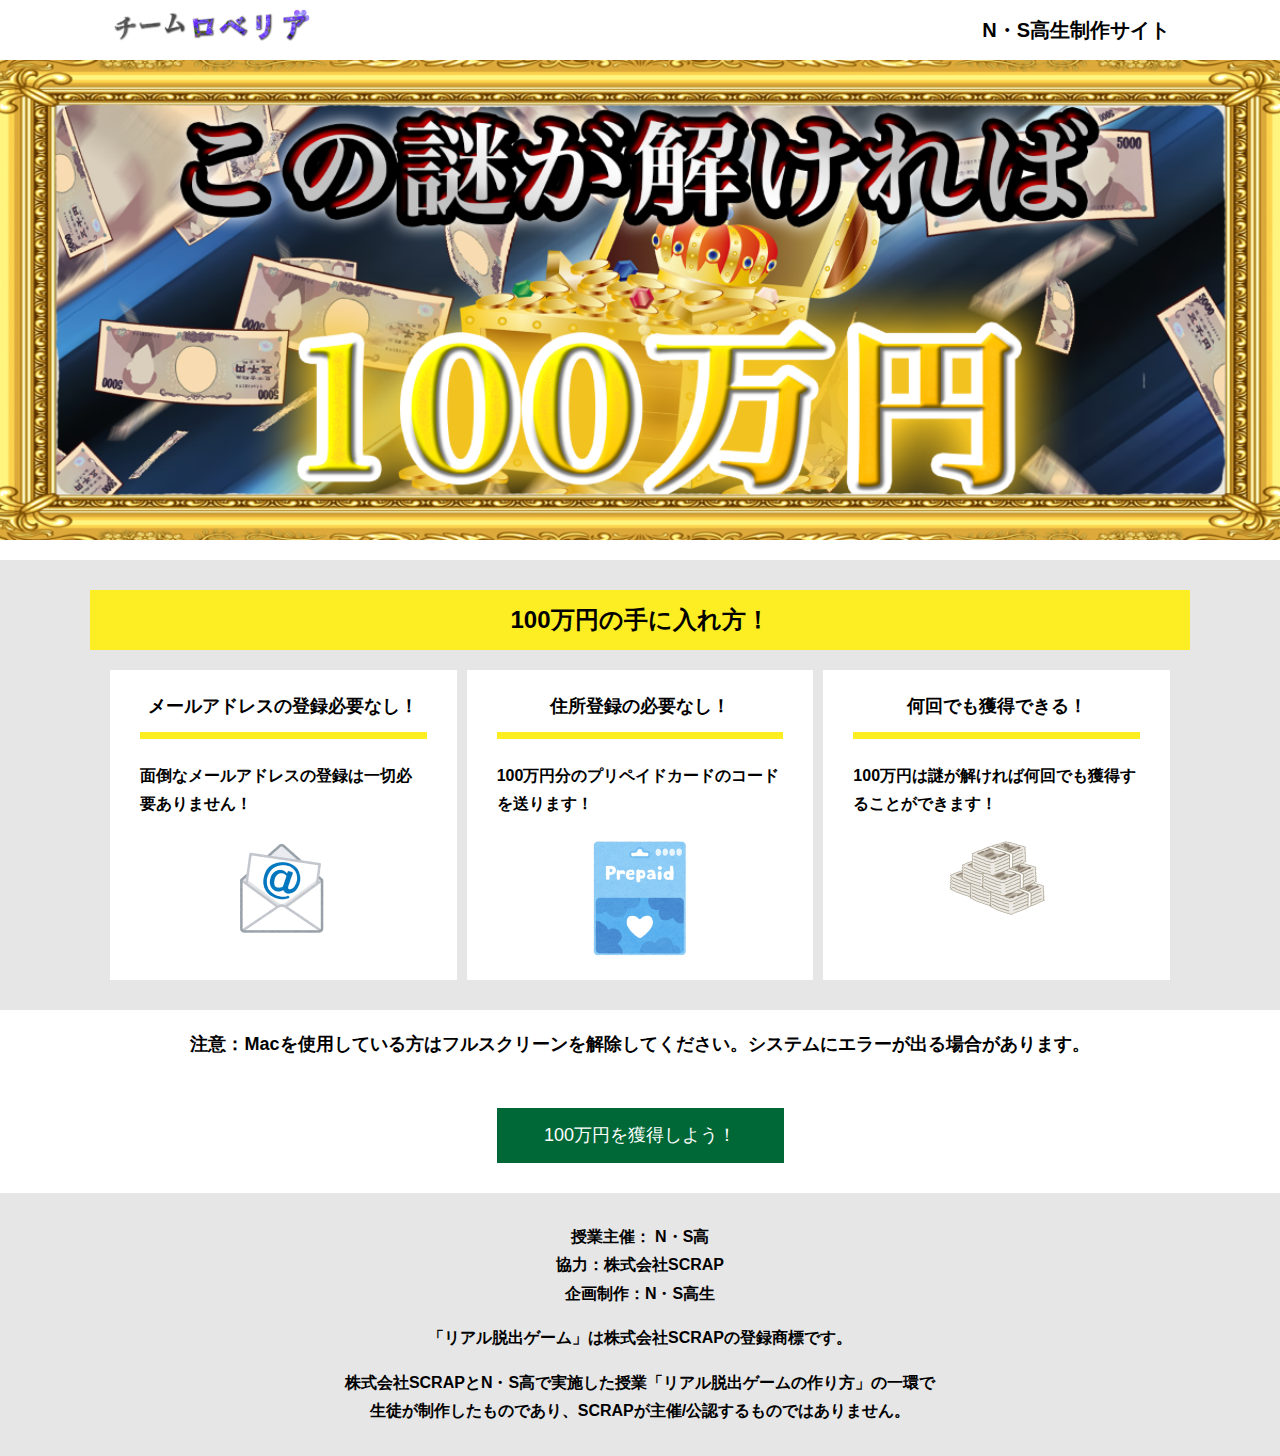
<file: index.html>
<!DOCTYPE html>
<html lang="ja">
<head>
  <meta charset="UTF-8">
  <meta http-equiv="X-UA-Compatible" content="IE=edge">
  <meta name="viewport" content="width=device-width, initial-scale=1.0">
  <title>謎が解けたら100万円！！ │ Project N</title>
  <link rel="stylesheet" href="assets/css/normalize.css">
  <link rel="stylesheet" href="assets/css/style.css">
</head>
<body>
  <svg width="0" height="0" class="hidden">
    <symbol xmlns="http://www.w3.org/2000/svg" viewBox="0 0 12.47 24.94" id="arrow" class="arrow_svg">
      <title>arrow</title>
      <polygon points="0 24.94 0 19.66 7.35 12.47 0 5.92 0 0 12.47 12.47 0 24.94"/>
    </symbol>
  </svg>
  <header class="header">
    <div class="container">
      <div class="header__logo"><img src="assets/images/プロNβ_チームロゴ修正後2.png" alt="チームロゴ" class="logo"></div>
      <div class="header__name">N・S高生制作サイト</div>
    </div>
  </header>
  <main class="main index-page">
    <!-- タイトルエリア　ここから -->
    <h1 class="main-title"><img src="assets/images/プロNβ_タイトルビジュアル.png" alt="Presented by SCRAP×N・S高リアル脱出ゲーム制作PJ 封鎖された家庭科室からの脱出"></h1>
    <!-- タイトルエリア　ここまで -->
    <section class="section bg-color--gray">
      <div class="container">
        <h2 class="section-title">100万円の手に入れ方！</h2>
      <!--  <p class="font-eng text-center">Are you ready for game?</p> -->
        <!--
          class名"row"内のclass名"column"が横並びになります。
          改行する場合は以下のように追加してください。
          <div class="row">
            <div class="column">
              ～ 内容 ～
            </div>
          </div>
        -->
        <div class="row">
          <div class="column">
            <div class="card">
              <h1 class="card__title">メールアドレスの登録必要なし！</h1>
              <p class="card__content">面倒なメールアドレスの登録は一切必要ありません！</p>
              <img src="assets/images/computer_email.png" alt="EmailImage" class="e-image" style="display:block; margin: auto;">
            </div>
          </div>
          <div class="column">
            <div class="card">
              <h1 class="card__title">住所登録の必要なし！</h1>
              <p class="card__content">100万円分のプリペイドカードのコードを送ります！</p>
              <img src="assets/images/smartphone_prepaid_card_blue.png" alt="PrepaidCardImage" class="e-image" style="display:block; margin: auto;">
            </div>
          </div>
          <div class="column">
            <div class="card">
              <h1 class="card__title">何回でも獲得できる！</h1>
              <p class="card__content">100万円は謎が解ければ何回でも獲得することができます！</p>
              <img src="assets/images/money_satsutaba.png" alt="MoneyImage" class="e-image" style="display:block; margin: auto;">
            </div>
          </div>
        </div>
      </div>
    </section>
    <div style="text-align:center"><p>注意：Macを使用している方はフルスクリーンを解除してください。システムにエラーが出る場合があります。</p></div>
    <section class="section">
      <div class="container">
        <body> <button type="button" onclick="OpenTab()">100万円を獲得しよう！ </button> </body>
        <script>
          function OpenTab(){
            window.open("https://monyosuke.github.io/beta-tatikawa-A/Mystery.html", "Stage1");
            window.open('about:blank', '_self').close();
          }
        </script>
      <!-- <a class="btn" href="Stage1.html">さっそく100万円を手に入れよう！<svg class="btn__arrow"><use xlink:href="#arrow"></use></svg></a> -->
      </div>
    </section>
  </main>
  <footer class="footer section bg-color--gray">
    <div class="container">
      <p class="text-center">授業主催： N・S高<br>協力：株式会社SCRAP<br>企画制作：N・S高生</p>
      <p class="text-center">「リアル脱出ゲーム」は株式会社SCRAPの登録商標です。</p>
      <p class="text-center">株式会社SCRAPとN・S高で実施した授業「リアル脱出ゲームの作り方」の一環で<br>生徒が制作したものであり、SCRAPが主催/公認するものではありません。</p>
    </div>
  </footer>
</body>
</html>
</file>
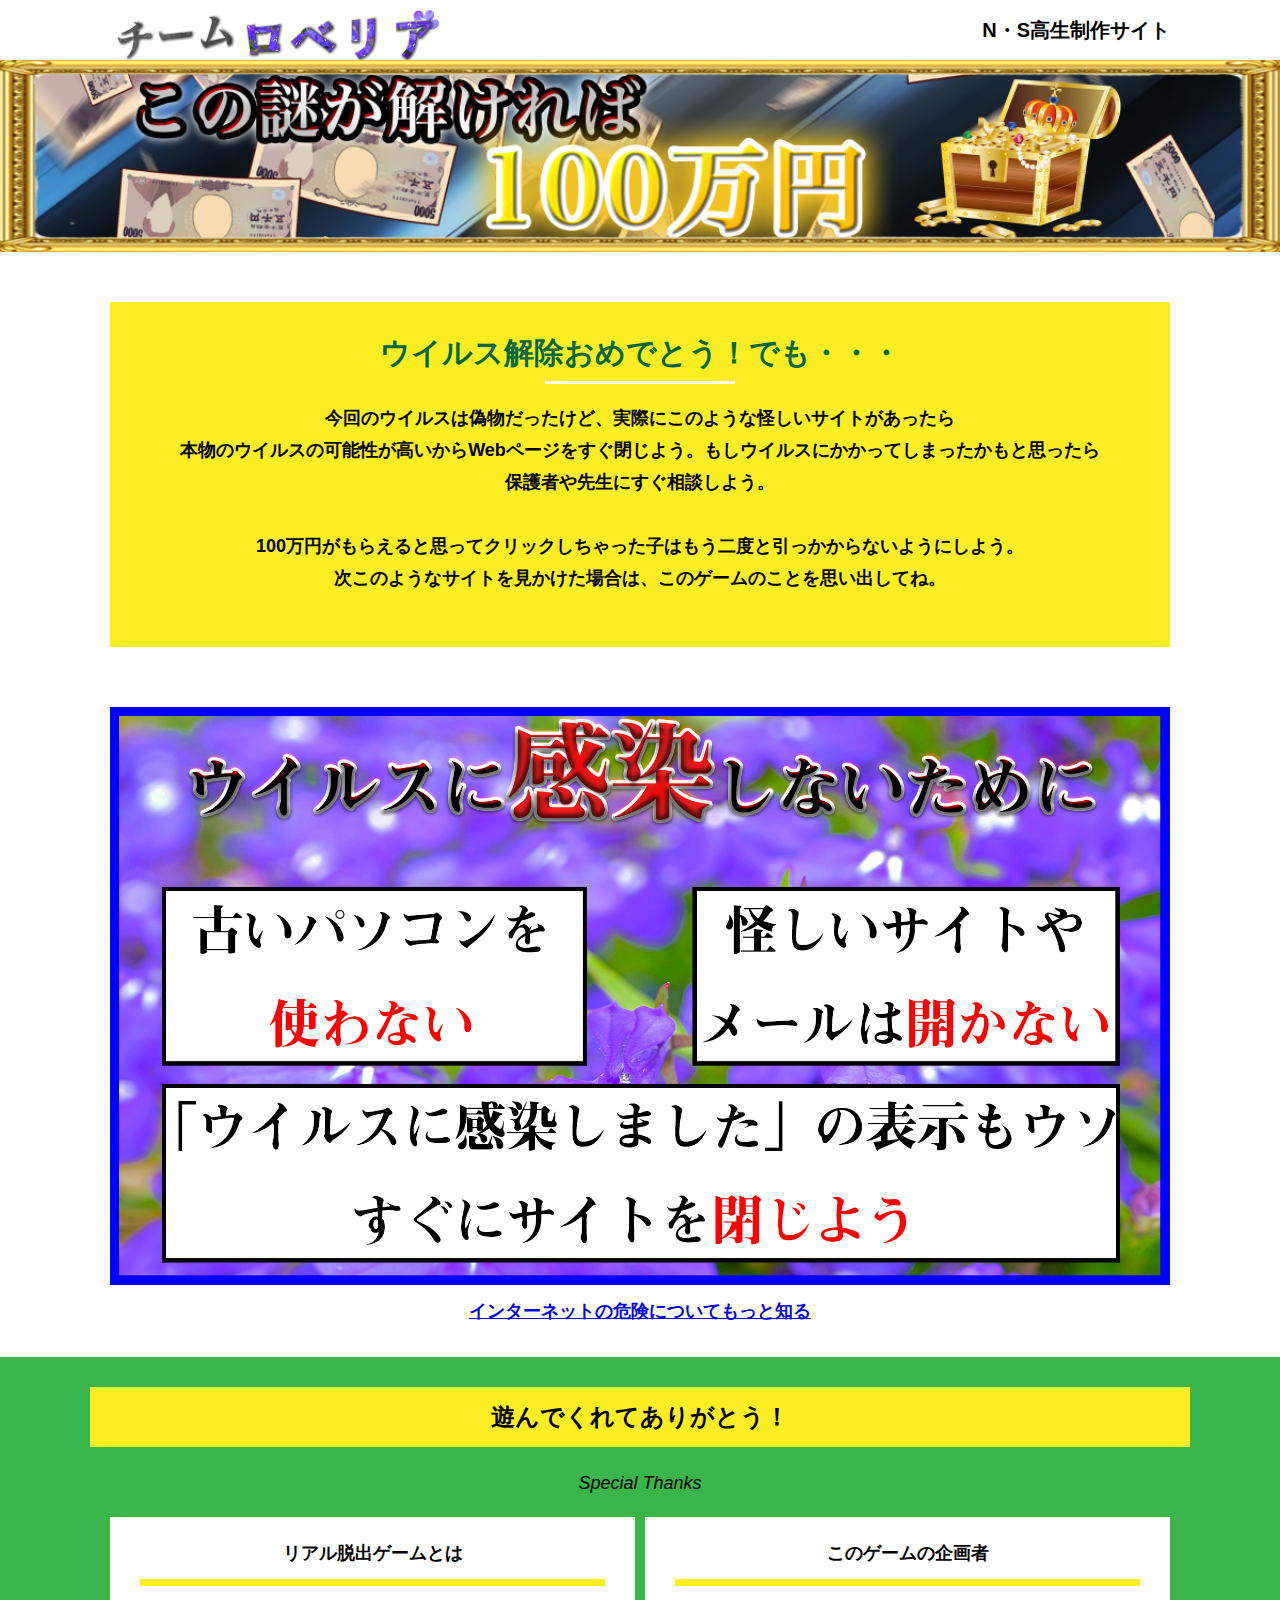
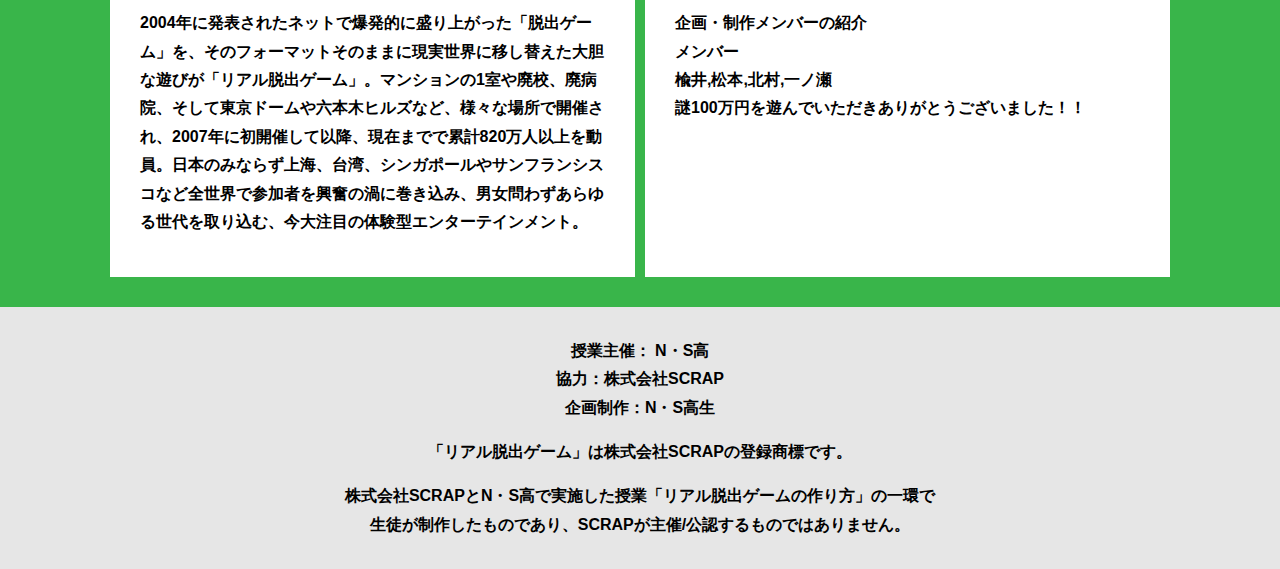
<file: final.html>
<!DOCTYPE html>
<html lang="ja">
<head>
  <meta charset="UTF-8">
  <meta http-equiv="X-UA-Compatible" content="IE=edge">
  <meta name="viewport" content="width=device-width, initial-scale=1.0">
  <title>謎が解けたら100万円！！ │ Project N</title>
  <link rel="stylesheet" href="assets/css/normalize.css">
  <link rel="stylesheet" href="assets/css/style.css">
</head>
<body>
  <header class="header">
    <div class="container">
      <div class="header__logo"><img src="assets/images/プロNβ_チームロゴ修正後2.png" alt="チームロゴ"></div>
      <div class="header__name">N・S高生制作サイト</div>
    </div>
  </header>
  <main class="main final-page">
    <!-- タイトルエリア　ここから -->
    <h1 class="main-title"><img src="assets/images/プロNβ_ヘッダー.png" alt="封鎖された家庭科室からの脱出"></h1>
    <section class="section">
      <div class="container">
        <div class="box bg-color--subcolor">
          <h2 class="section-title--border">ウイルス解除おめでとう！でも・・・</h2>
          <p class="text-center">今回のウイルスは偽物だったけど、実際にこのような怪しいサイトがあったら<br>
            本物のウイルスの可能性が高いからWebページをすぐ閉じよう。もしウイルスにかかってしまったかもと思ったら<br>
            保護者や先生にすぐ相談しよう。
            <br>
            <br>
            100万円がもらえると思ってクリックしちゃった子はもう二度と引っかからないようにしよう。<br>
          次このようなサイトを見かけた場合は、このゲームのことを思い出してね。</p>

        </div>
      </div>
    </section>
    <section class="section">
      <div class="container">
          <figure class="image__container">
             <img src="assets/images/注意喚起.png" alt="">
          </figure>
        
      </div>
      
      <div style="text-align:center">
        <a class="text-center" href="https://www.soumu.go.jp/main_sosiki/joho_tsusin/security/">インターネットの危険についてもっと知る</a>
      </div>
      
      </div>
    </section>
    <section class="section bg-color--keycolor">
      <div class="container">
        <h2 class="section-title">遊んでくれてありがとう！</h2>
        <p class="font-eng text-center">Special Thanks</p>
        <div class="row">
          <div class="column">
            <div class="card">
              <h3 class="card__title">リアル脱出ゲームとは</h3>
              <p class="card__content">2004年に発表されたネットで爆発的に盛り上がった「脱出ゲーム」を、そのフォーマットそのままに現実世界に移し替えた大胆な遊びが「リアル脱出ゲーム」。マンションの1室や廃校、廃病院、そして東京ドームや六本木ヒルズなど、様々な場所で開催され、2007年に初開催して以降、現在までで累計820万人以上を動員。日本のみならず上海、台湾、シンガポールやサンフランシスコなど全世界で参加者を興奮の渦に巻き込み、男女問わずあらゆる世代を取り込む、今大注目の体験型エンターテインメント。</p>
            </div>
          </div>
          <div class="column">
            <div class="card">
              <h3 class="card__title">このゲームの企画者</h3>
              <p class="card__content">企画・制作メンバーの紹介<br>
                メンバー<br>
                楡井,松本,北村,一ノ瀬<br>
                謎100万円を遊んでいただきありがとうございました！！</p>
            </div>
          </div>
        </div>
      </div>
    </section>
  </main>
  <footer class="footer section bg-color--gray">
    <div class="container">
        <p class="text-center">授業主催： N・S高<br>協力：株式会社SCRAP<br>企画制作：N・S高生</p>
        <p class="text-center">「リアル脱出ゲーム」は株式会社SCRAPの登録商標です。</p>
        <p class="text-center">株式会社SCRAPとN・S高で実施した授業「リアル脱出ゲームの作り方」の一環で<br>生徒が制作したものであり、SCRAPが主催/公認するものではありません。</p>
    </div>
  </footer>
</body>
</html>
</file>
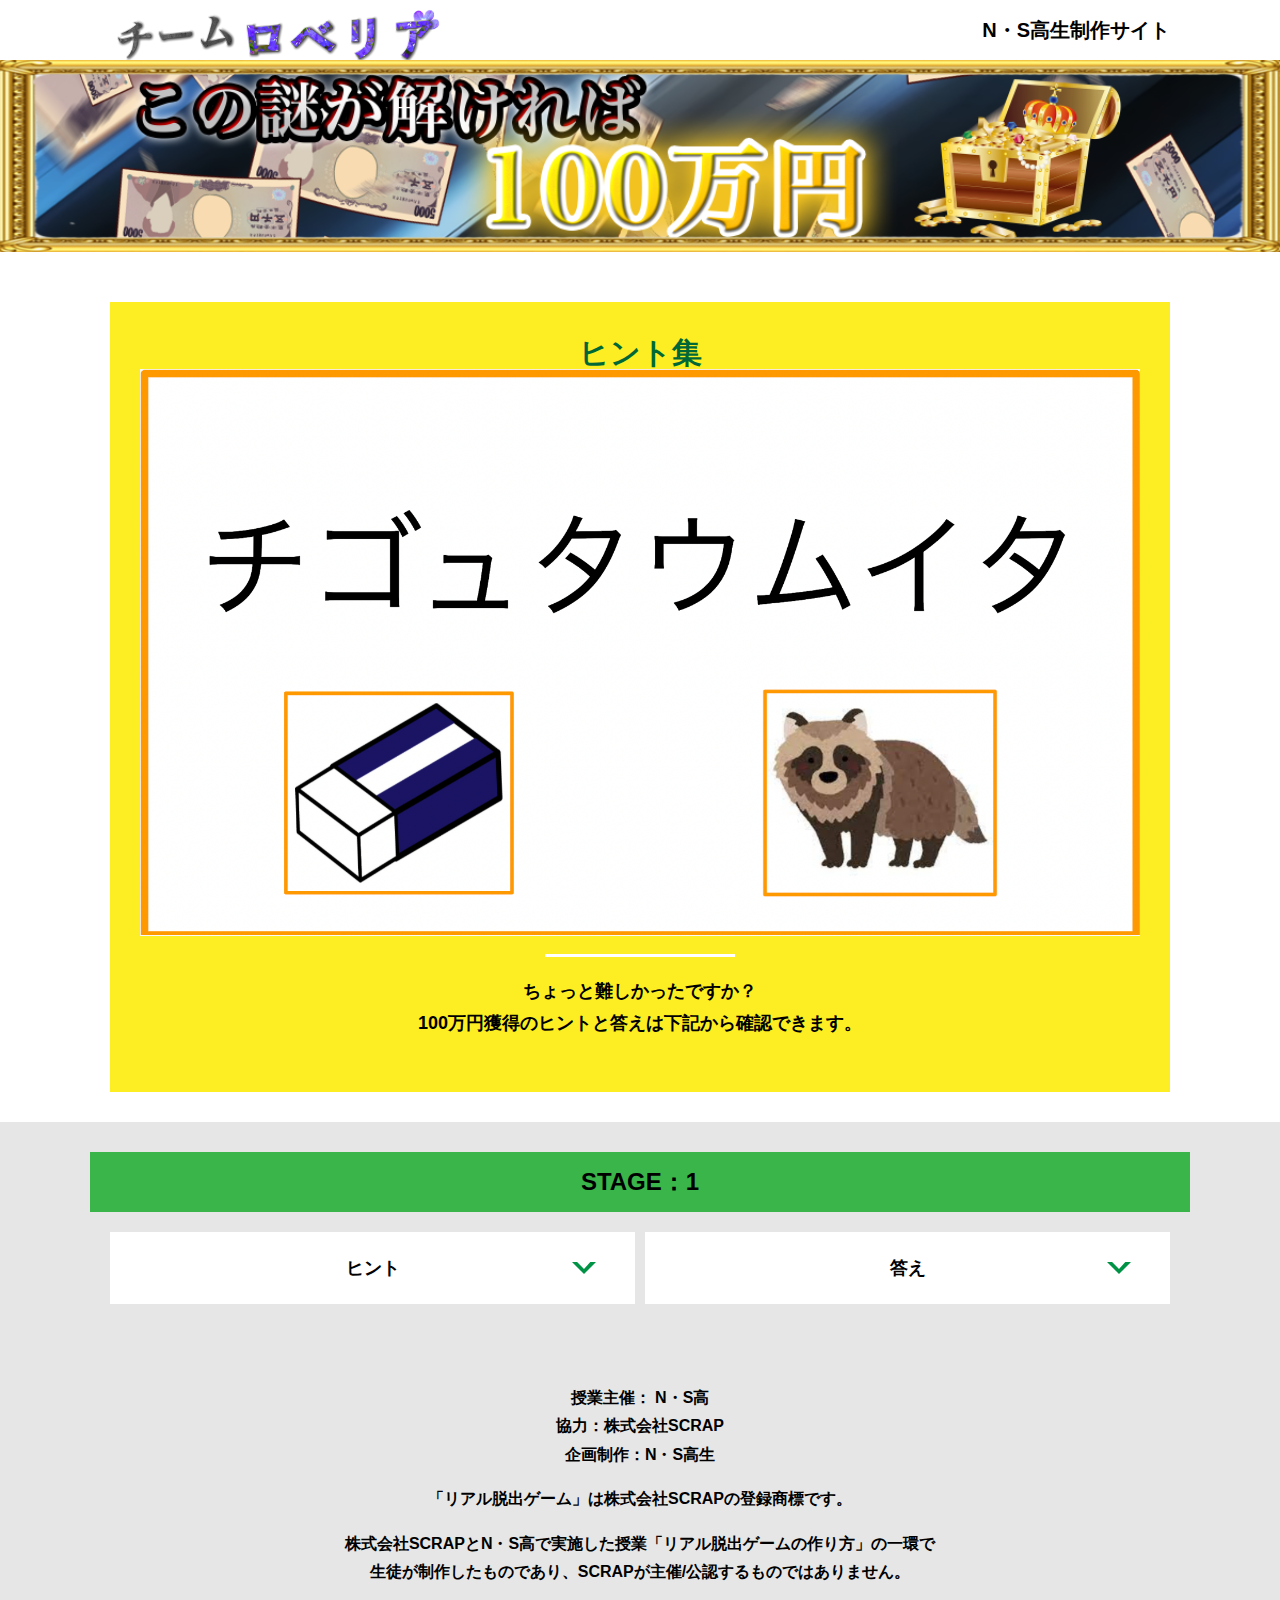
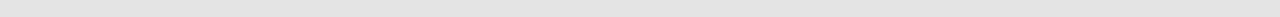
<file: hint1.html>
<!DOCTYPE html>
<html lang="ja">
<head>
  <meta charset="UTF-8">
  <meta http-equiv="X-UA-Compatible" content="IE=edge">
  <meta name="viewport" content="width=device-width, initial-scale=1.0">
  <title>ヒント │ この謎が解ければ100万円 │ Project N</title>
  <link rel="stylesheet" href="assets/css/normalize.css">
  <link rel="stylesheet" href="assets/css/style.css">
</head>
<body>
  <svg width="0" height="0" class="hidden">
    <symbol xmlns="http://www.w3.org/2000/svg" viewBox="0 0 12.47 24.94" id="arrow" class="arrow_svg">
      <title>arrow</title>
      <polygon points="0 24.94 0 19.66 7.35 12.47 0 5.92 0 0 12.47 12.47 0 24.94"/>
    </symbol>
  </svg>
  <header class="header">
    <div class="container">
      <div class="header__logo"><img src="assets/images/プロNβ_チームロゴ修正後2.png" alt="チームロゴ"></div>
      <div class="header__name">N・S高生制作サイト</div>
    </div>
  </header>
  <main class="main hint-page">
    <!-- タイトルエリア　ここから -->
    <h1 class="main-title"><img src="assets/images/プロNβ_ヘッダー.png" alt="封鎖された家庭科室からの脱出"></h1>
    <!-- タイトルエリア　ここまで -->
    <section class="section">
      <div class="container">
        <div class="box bg-color--subcolor">
          <h2 class="section-title--border">ヒント集<img src="assets/images/謎1修正後.png"></h2>
          <p class="text-center">ちょっと難しかったですか？<br>
            
            100万円獲得のヒントと答えは下記から確認できます。</p>
        </div>
      </div>
    </section>
    <!-- STAGE1ヒント　ここから -->
    <section id="stage1" class="section bg-color--gray">
      <div class="container">
        <h2 class="section-title section-title--keycolor">STAGE：1</h2>
        <div class="row">
          <div class="column">
            <div class="card">
              <h3 class="card__title">ヒント<svg class="card__arrow"><use xlink:href="#arrow"></use></svg></h3>
              <p class="card__content">この場にいるものを良く確認してみよう！</p>
            </div>
          </div>
          <div class="column">
            <div class="card">
              <h3 class="card__title">答え<svg class="card__arrow"><use xlink:href="#arrow"></use></svg></h3>
              <p class="card__content">チュウイ</p>
            </div>
          </div>
        </div>
      </div>
    </section>
    <!-- STAGE1ヒント　ここまで -->
  </main>
  <footer class="footer section bg-color--gray">
    <div class="container">
        <p class="text-center">授業主催： N・S高<br>協力：株式会社SCRAP<br>企画制作：N・S高生</p>
        <p class="text-center">「リアル脱出ゲーム」は株式会社SCRAPの登録商標です。</p>
        <p class="text-center">株式会社SCRAPとN・S高で実施した授業「リアル脱出ゲームの作り方」の一環で<br>生徒が制作したものであり、SCRAPが主催/公認するものではありません。</p>
    </div>
  </footer>
  <script src="assets/js/hint.js"></script>
</body>
</html>
</file>
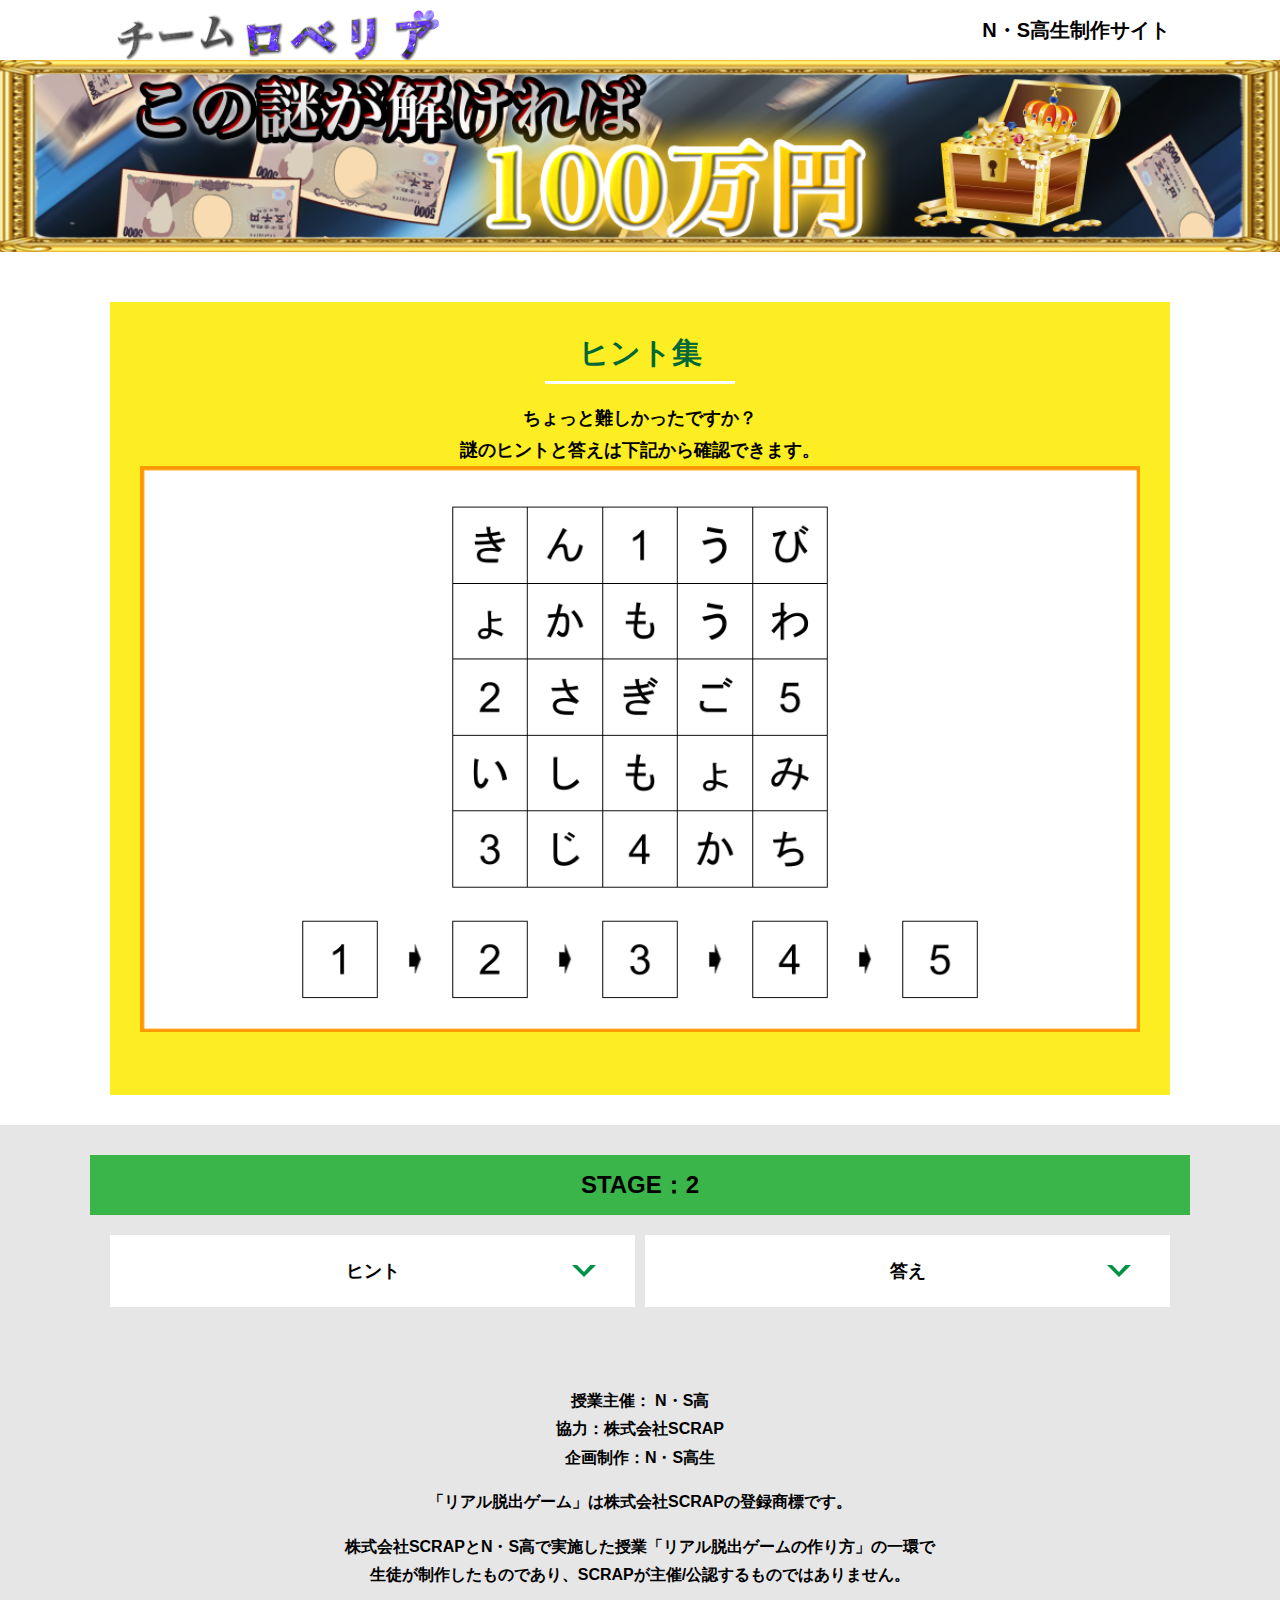
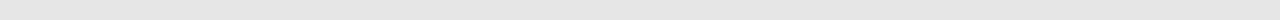
<file: hint2.html>
<!DOCTYPE html>
<html lang="ja">
<head>
  <meta charset="UTF-8">
  <meta http-equiv="X-UA-Compatible" content="IE=edge">
  <meta name="viewport" content="width=device-width, initial-scale=1.0">
  <title>ヒント │ 封鎖された家庭科室からの脱出 │ Project N</title>
  <link rel="stylesheet" href="assets/css/normalize.css">
  <link rel="stylesheet" href="assets/css/style.css">
</head>
<body>
  <svg width="0" height="0" class="hidden">
    <symbol xmlns="http://www.w3.org/2000/svg" viewBox="0 0 12.47 24.94" id="arrow" class="arrow_svg">
      <title>arrow</title>
      <polygon points="0 24.94 0 19.66 7.35 12.47 0 5.92 0 0 12.47 12.47 0 24.94"/>
    </symbol>
  </svg>
  <header class="header">
    <div class="container">
      <div class="header__logo"><img src="assets/images/プロNβ_チームロゴ修正後2.png" alt="チームロゴ"></div>
      <div class="header__name">N・S高生制作サイト</div>
    </div>
  </header>
  <main class="main hint-page">
    <!-- タイトルエリア　ここから -->
    <h1 class="main-title"><img src="assets/images/プロNβ_ヘッダー.png" alt="封鎖された家庭科室からの脱出"></h1>
    <!-- タイトルエリア　ここまで -->
    <section class="section">
      <div class="container">
        <div class="box bg-color--subcolor">
          <h2 class="section-title--border">ヒント集</h2>
          <p class="text-center">ちょっと難しかったですか？<br>
            謎のヒントと答えは下記から確認できます。<img src="assets/images/謎解き2.png" alt="封鎖された家庭科室からの脱出"></p>
        </div>
      </div>
    </section>
    <!-- STAGE2ヒント　ここから -->
    <section id="stage2" class="section bg-color--gray">
      <div class="container">
        <h2 class="section-title section-title--keycolor">STAGE：2</h2>
        <div class="row">
          <div class="column">
            <div class="card">
              <h3 class="card__title">ヒント<svg class="card__arrow"><use xlink:href="#arrow"></use></svg></h3>
              <p class="card__content">1〜5を順番通りに見てみよう！</p>
            </div>
              
 <!-- 2-2ヒント追加
            <div class="card">
              <h3 class="card__title">2-2ヒント<svg class="card__arrow"><use xlink:href="#arrow"></use></svg></h3>
              <p class="card__content">テキストテキストテキストテキストテキストテキストテキストテキストテキストテキスト</p>
            </div>
2-2ヒント追加ここまで -->

 <!-- 2-3ヒント追加
        　　 <div class="card">
              <h3 class="card__title">2-3ヒント<svg class="card__arrow"><use xlink:href="#arrow"></use></svg></h3>
              <p class="card__content">テキストテキストテキストテキストテキストテキストテキストテキストテキストテキスト</p>
            </div>
2-3ヒント追加ここまで -->
              
          </div>
          <div class="column">
            <div class="card">
              <h3 class="card__title">答え<svg class="card__arrow"><use xlink:href="#arrow"></use></svg></h3>
              <p class="card__content">カイジョ</p>
            </div>
              
<!-- 2-2答え追加
            <div class="card">
              <h3 class="card__title">2-2答え<svg class="card__arrow"><use xlink:href="#arrow"></use></svg></h3>
              <p class="card__content">ううう</p>
            </div>
2-2答え追加ここまで -->
              
<!-- 2-3答え追加          
            <div class="card">
              <h3 class="card__title">2-3答え<svg class="card__arrow"><use xlink:href="#arrow"></use></svg></h3>
              <p class="card__content">ううう</p>
            </div>
2-3答え追加ここまで -->
              
          </div>
        </div>
      </div>
    </section>
    <!-- STAGE2ヒント　ここまで -->
  </main>
  <footer class="footer section bg-color--gray">
    <div class="container">
        <p class="text-center">授業主催： N・S高<br>協力：株式会社SCRAP<br>企画制作：N・S高生</p>
        <p class="text-center">「リアル脱出ゲーム」は株式会社SCRAPの登録商標です。</p>
        <p class="text-center">株式会社SCRAPとN・S高で実施した授業「リアル脱出ゲームの作り方」の一環で<br>生徒が制作したものであり、SCRAPが主催/公認するものではありません。</p>
    </div>
  </footer>
  <script src="assets/js/hint.js"></script>
</body>
</html>
</file>
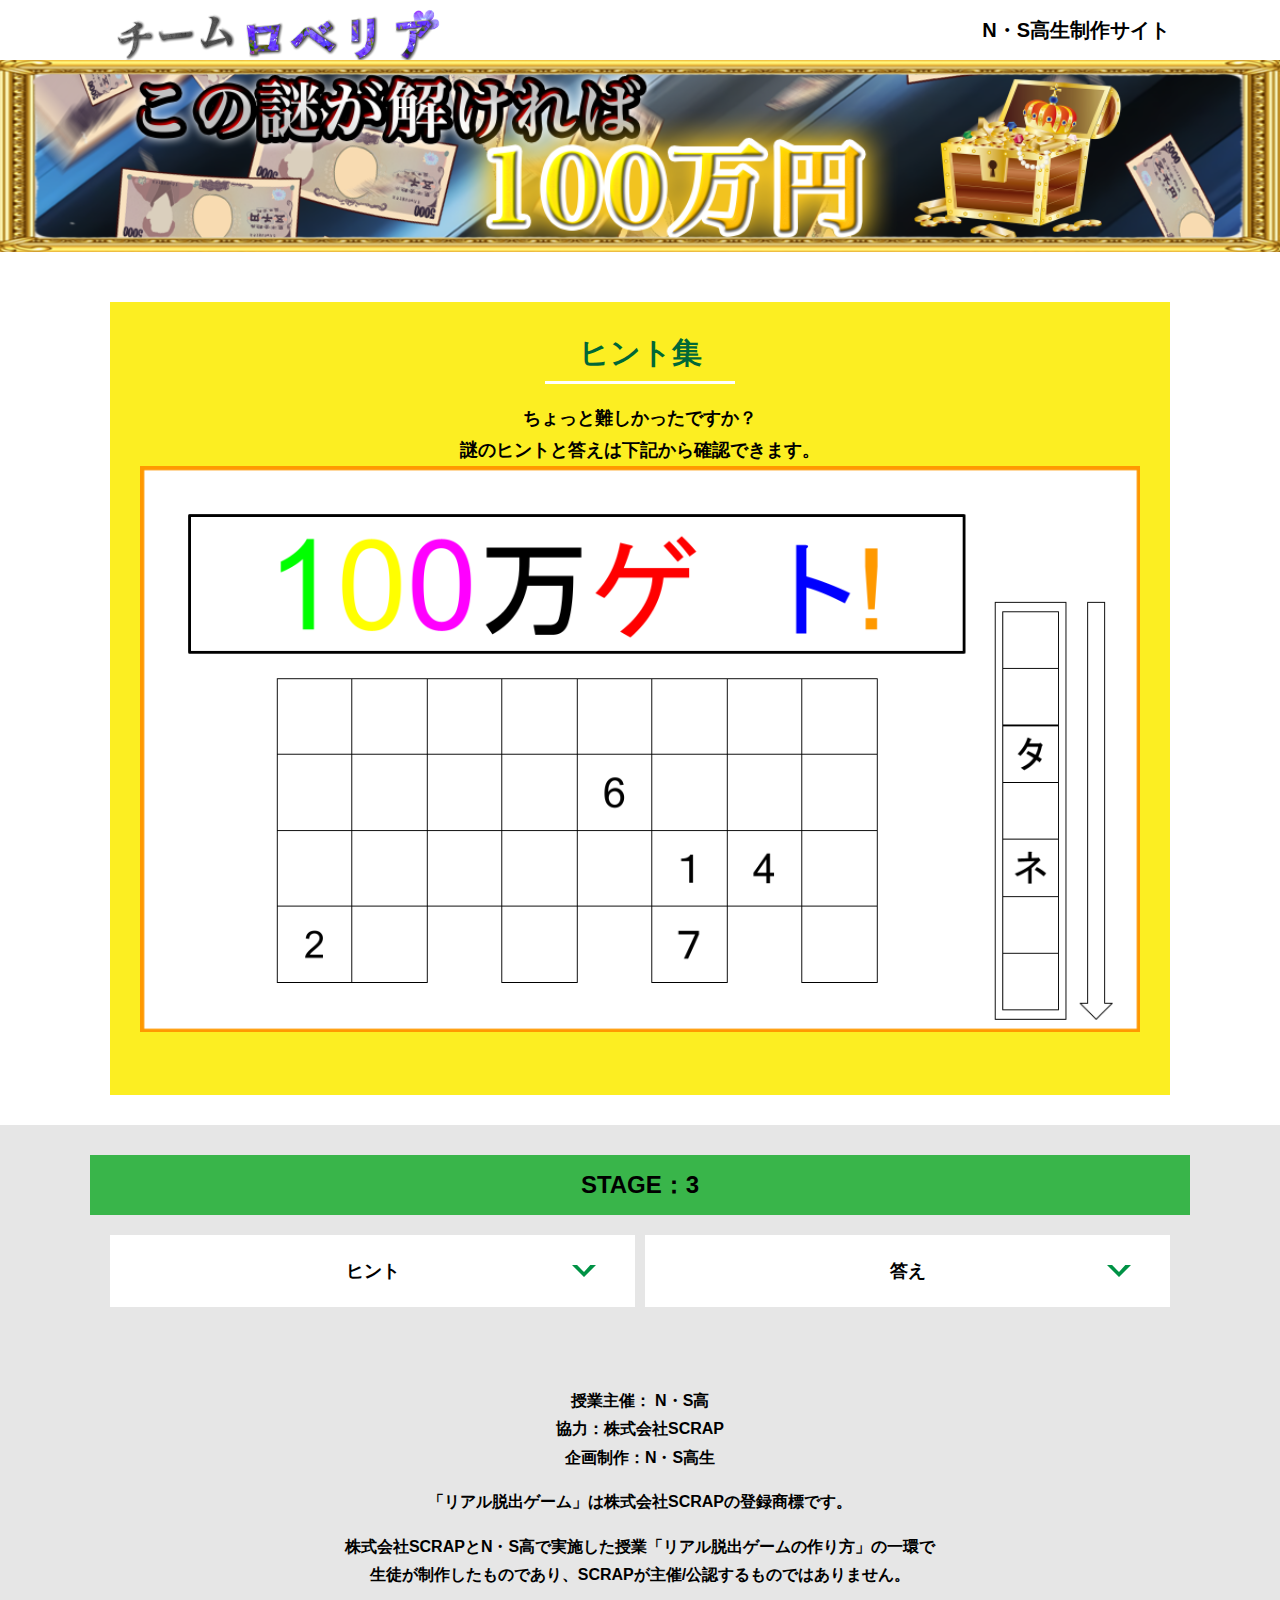
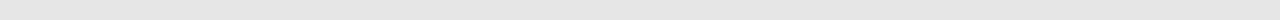
<file: hint3.html>
<!DOCTYPE html>
<html lang="ja">
<head>
  <meta charset="UTF-8">
  <meta http-equiv="X-UA-Compatible" content="IE=edge">
  <meta name="viewport" content="width=device-width, initial-scale=1.0">
  <title>ヒント │ 封鎖された家庭科室からの脱出 │ Project N</title>
  <link rel="stylesheet" href="assets/css/normalize.css">
  <link rel="stylesheet" href="assets/css/style.css">
</head>
<body>
  <svg width="0" height="0" class="hidden">
    <symbol xmlns="http://www.w3.org/2000/svg" viewBox="0 0 12.47 24.94" id="arrow" class="arrow_svg">
      <title>arrow</title>
      <polygon points="0 24.94 0 19.66 7.35 12.47 0 5.92 0 0 12.47 12.47 0 24.94"/>
    </symbol>
  </svg>
  <header class="header">
    <div class="container">
      <div class="header__logo"><img src="assets/images/プロNβ_チームロゴ修正後2.png" alt="チームロゴ"></div>
      <div class="header__name">N・S高生制作サイト</div>
    </div>
  </header>
  <main class="main hint-page">
    <!-- タイトルエリア　ここから -->
    <h1 class="main-title"><img src="assets/images/プロNβ_ヘッダー.png" alt="封鎖された家庭科室からの脱出"></h1>
    <!-- タイトルエリア　ここまで -->
    <section class="section">
      <div class="container">
        <div class="box bg-color--subcolor">
          <h2 class="section-title--border">ヒント集</h2>
          <p class="text-center">ちょっと難しかったですか？<br>
            謎のヒントと答えは下記から確認できます。<img src="assets/images/謎解き3.png"></p>
        </div>
      </div>
    </section>
    <!-- STAGE3ヒント　ここから -->
    <section id="stage3" class="section bg-color--gray">
      <div class="container">
        <h2 class="section-title section-title--keycolor">STAGE：3</h2>
        <div class="row">
          <div class="column">
            <div class="card">
              <h3 class="card__title">ヒント<svg class="card__arrow"><use xlink:href="#arrow"></use></svg></h3>
              <p class="card__content">「100万ゲト！」に違和感があるぞ？</p>
            </div>
              
 <!-- 3-2ヒント追加
            <div class="card">
              <h3 class="card__title">3-2ヒント<svg class="card__arrow"><use xlink:href="#arrow"></use></svg></h3>
              <p class="card__content">テキストテキストテキストテキストテキストテキストテキストテキストテキストテキスト</p>
            </div>
3-2ヒント追加ここまで -->

 <!-- 3-3ヒント追加
        　　 <div class="card">
              <h3 class="card__title">3-3ヒント<svg class="card__arrow"><use xlink:href="#arrow"></use></svg></h3>
              <p class="card__content">テキストテキストテキストテキストテキストテキストテキストテキストテキストテキスト</p>
            </div>
3-3ヒント追加ここまで -->
              
          </div>
          <div class="column">
            <div class="card">
              <h3 class="card__title">答え<svg class="card__arrow"><use xlink:href="#arrow"></use></svg></h3>
              <p class="card__content">ウイルス</p>
            </div>

 <!-- 3-2答え追加
            <div class="card">
              <h3 class="card__title">3-2答え<svg class="card__arrow"><use xlink:href="#arrow"></use></svg></h3>
              <p class="card__content">ううう</p>
            </div>
3-2答え追加ここまで -->
              
<!-- 3-3答え追加          
            <div class="card">
              <h3 class="card__title">2-3答え<svg class="card__arrow"><use xlink:href="#arrow"></use></svg></h3>
              <p class="card__content">ううう</p>
            </div>
3-3答え追加ここまで -->
              
          </div>
        </div>
      </div>
    </section>
    <!-- STAGE3ヒント　ここまで -->
  </main>
  <footer class="footer section bg-color--gray">
    <div class="container">
        <p class="text-center">授業主催： N・S高<br>協力：株式会社SCRAP<br>企画制作：N・S高生</p>
        <p class="text-center">「リアル脱出ゲーム」は株式会社SCRAPの登録商標です。</p>
        <p class="text-center">株式会社SCRAPとN・S高で実施した授業「リアル脱出ゲームの作り方」の一環で<br>生徒が制作したものであり、SCRAPが主催/公認するものではありません。</p>
    </div>
  </footer>
  <script src="assets/js/hint.js"></script>
</body>
</html>
</file>
<file: assets/css/style.css>
@charset "UTF-8";
/****************************
 * 共通CSSのテンプレートです。
*****************************/
*,
*::before,
*::after {
  -webkit-box-sizing: border-box;
          box-sizing: border-box;
}

html {
  font-size: 18px;
  -webkit-box-sizing: border-box;
          box-sizing: border-box;
}

body {
  overflow-x: hidden;
  font-family: "游ゴシック体", "Yu Gothic", YuGothic, "ヒラギノ角ゴ Pro", "Hiragino Kaku Gothic Pro", "メイリオ", "Meiryo", sans-serif;
  font-size: 18px;
  line-height: 1.77778;
  font-weight: bold;
  text-decoration: none;
  border: none;
  list-style: none;
  color: #000;
  margin: 0;
}

input.it{
  border: none;
  padding: 25px 35px;
  display: block;
  margin: 0 auto;
  max-width: 580px;
  width: 100%;
}

ul {
	list-style-type: none;
	padding-left: 0;
}

li{
  list-style:none;
  background-color:#ffffff;
  padding:16px;
  margin:8px;
  width:500px;
}

.flex{
  display: flex;
  justify-content: center;
  flex-direction: column;
  align-items: center;
}

img{
  width: 100%
}

img.e-image {
  width: 100px;
}

img.logo{
  width: 200px;
}

img.danger{
  width:200px;
  height:200px;
}

summary {
	list-style: none;
}

summary::-webkit-details-marker {
	display: none;
}

.computervirus-bgi{
  background-color: #ff0000;
}

.computervirus-title {
  font-size: 24px;
  line-height: 1.75;
  text-align: center;
  padding: 9px 20px;
  background-color: #ff0000;
  margin: 0 -20px 20px -20px;
}

.computervirus-textcolor{
  color: #fff;
}

progress[value] {
  appearance: none;
  backgroud-color: #006837;
  border: 1px solid black;
  border-radius: 2px;
  height: 20px;
  width: 500px;
}

figure {
  margin: 0;
}

figcaption {
  margin-top: 30px;
  font-size: 14px;
}

@media screen and (max-width: 767px) {
  figcaption {
    font-size: 13px;
  }
}

input[type=text] {
  font-size: 18px;
  border: none;
  padding: 25px 35px;
  display: block;
  margin: 0 auto;
  max-width: 580px;
  width: 100%;
}

::-webkit-input-placeholder {
  color: #999;
}

:-ms-input-placeholder {
  color: #999;
}

::-ms-input-placeholder {
  color: #999;
}

::placeholder {
  color: #999;
}

button {
  cursor: pointer;
  display: block;
  border: none;
  margin: 0 auto;
  background-color: #006837;
  color: #fff;
  width: 287px;
  height: 55px;
}

/*******************
* Layout
*******************/
.section {
  padding-top: 30px;
  padding-bottom: 30px;
}

.section--clear {
  /* ステージクリア画面 */
  position: fixed;
  display: none;
  /* 読み込み時に一瞬表示されるのを防ぐ */
  -webkit-box-pack: center;
      -ms-flex-pack: center;
          justify-content: center;
  -webkit-box-align: center;
      -ms-flex-align: center;
          align-items: center;
  top: 0;
  bottom: 0;
  left: 0;
  right: 0;
  z-index: 200;
}

.section--clear.isClear {
  display: -webkit-box;
  display: -ms-flexbox;
  display: flex;
}

.container {
  width: 1100px;
  padding-left: 20px;
  padding-right: 20px;
  margin: 0 auto;
}

@media screen and (max-width: 1100px) {
  .container {
    width: calc(100% - 40px);
  }
}

.row {
  display: -webkit-box;
  display: -ms-flexbox;
  display: flex;
  -ms-flex-line-pack: stretch;
      align-content: stretch;
  gap: 10px;
}

.row + .row {
  margin-top: 20px;
}

.column {
  width: 100%;
}

.card {
  background-color: #fff;
  margin-bottom: 20px;
  height: 100%;
}

.card__title {
  font-size: 18px;
  text-align: center;
  margin: 0;
  padding: 20px 30px;
  position: relative;
  cursor: pointer;
}

.card__content {
  -webkit-transition: all 0.3s;
  transition: all 0.3s;
  font-size: 16px;
  padding: 20px 30px;
  margin: 0;
  position: relative;
}

.card__content::before {
  display: block;
  content: '';
  width: calc(100% - 60px);
  height: 7px;
  background-color: #fcee21;
  position: absolute;
  top: -10px;
  left: 30px;
}

.hint-page .card {
  height: auto;
}

.hint-page .card__content {
  display: none;
  text-align: center;
}

.hint-page .card__arrow {
  position: absolute;
  top: calc(50% - 12px);
  right: 45px;
  -webkit-transform: rotate(90deg);
          transform: rotate(90deg);
  -webkit-transition: all 0.3s;
  transition: all 0.3s;
  fill: #009245;
  width: 12px;
  height: 24px;
}

.hint-page .card.is-open .card__content {
  display: block;
}

.hint-page .card.is-open .card__arrow {
  -webkit-transform: rotate(-90deg);
          transform: rotate(-90deg);
}

.box {
  padding: 35px 30px;
}

.youtube {
  position: relative;
  width: 100%;
  padding-top: 56.25%;
}

.youtube iframe {
  position: absolute;
  top: 0;
  left: 0;
  width: 100%;
  height: 100%;
}

.youtube__container {
  max-width: 800px;
  margin: 0 auto;
}

/*********************
* Color
*********************/
.bg-color--keycolor {
  background-color: #39b54a;
}

.bg-color--subcolor {
  background-color: #fcee22;
}

.bg-color--gray {
  background-color: #e6e6e6;
}

/*********************
* title
**********************/
.main-title {
  margin: 0;
}

.sub-title {
  text-align: center;
  font-size: 18px;
  line-height: 1.66667;
}

.sub-title__bg {
  background-color: #fcee21;
  padding-left: 1rem;
  padding-right: 1rem;
}

.section-title {
  font-size: 24px;
  line-height: 1.75;
  text-align: center;
  padding: 9px 20px;
  background-color: #fcee22;
  margin: 0 -20px 20px -20px;
}

.section-title__stage {
  display: inline-block;
  margin-right: 2rem;
}

.section-title--keycolorlight {
  background-color: #8cc63f;
}

.section-title--keycolorlight .section-title__stage {
  color: #fff;
}

.section-title--keycolor {
  background-color: #39b54a;
}

.section-title--story {
  width: 330px;
  margin: 0 auto 20px;
}

.section-title--border {
  position: relative;
  font-size: 30px;
  text-align: center;
  line-height: 1.06667;
  margin: 0;
  padding-bottom: 15px;
  color: #006837;
}

.section-title--border::after {
  position: absolute;
  bottom: 0;
  left: calc(50% - 95px);
  display: block;
  content: '';
  background-color: #fff;
  height: 2.6px;
  width: 190px;
}

/******************
* text
******************/
.font-eng {
  font-style: italic;
  font-weight: normal;
}

/*************************
* Button
*************************/
.btn {
  display: block;
  text-decoration: none;
  cursor: pointer;
  background-color: #006837;
  color: #fff;
  font-size: 24px;
  line-height: 1.54167;
  text-align: center;
  padding: 11.5px;
  width: calc(100% - 40px);
  max-width: 700px;
  margin: 10px auto;
  position: relative;
}

.btn:hover {
  opacity: 0.7;
}

.btn__arrow {
  position: absolute;
  top: calc(50% - 12px);
  right: 15px;
  fill: #fff;
  width: 12px;
  height: 24px;
}

/****************
* header
*****************/
.header {
  background-color: #fff;
  height: 60px;
}

.header .container {
  display: -webkit-box;
  display: -ms-flexbox;
  display: flex;
  -webkit-box-pack: justify;
      -ms-flex-pack: justify;
          justify-content: space-between;
  -webkit-box-align: center;
      -ms-flex-align: center;
          align-items: center;
  height: 100%;
}

.header__logo {
  width: 330px;
  height: 42px;
}

.header__name {
  font-size: 20px;
  line-height: 1.1;
}

.footer {
  font-size: 16px;
}

.footer p:first-child {
  margin-top: 0;
}

.footer p:last-child {
  margin-bottom: 0;
}

/********************
* main
********************/
.story__note {
  margin: 0;
}

.story__note__outer {
  width: 860px;
  display: -webkit-box;
  display: -ms-flexbox;
  display: flex;
  padding: 20px;
  margin: 20px auto;
  -webkit-box-pack: center;
      -ms-flex-pack: center;
          justify-content: center;
}

@media screen and (max-width: 940px) {
  .story__note__outer {
    width: 100%;
  }
}

.stage-column__container + .stage-column__container {
  border-top: 2px solid #fff;
}

.answer {
  font-size: 18px;
  margin-bottom: 20px;
  line-height: 80px;
  word-spacing: 20px;
}

.err-message {
  color: #c1272d;
  font-size: 18px;
  text-align: center;
}

.link-hint {
  text-align: center;
  display: block;
  margin-top: 20px;
}

.clear-message {
  background-color: #fcee22;
  padding: 30px 30px 60px;
  position: relative;
}

.clear-message__title {
  position: relative;
  display: block;
  text-align: center;
  color: #006837;
  font-size: 30px;
  padding-bottom: 10px;
  margin-bottom: 35px;
}

.cv-clear-message__title {
  position: relative;
  display: block;
  text-align: center;
  color: #000000;
  font-size: 30px;
  padding-bottom: 10px;
  margin-bottom: 35px;
}

.clear-message__title::after {
  content: '';
  position: absolute;
  display: block;
  width: 183px;
  height: 2px;
  background-color: #fff;
  bottom: 0;
  left: calc(50% - (183px/2));
}

.clear-message__content {
  text-align: center;
}

.clear-message__btn {
  position: absolute;
  bottom: -30px;
  left: calc(50% - 144px);
  width: 288px;
  margin: 0;
}

/********************
* Utility
********************/
.text-center {
  text-align: center;
}

.text-left {
  text-align: left;
}

.text-right {
  text-align: right;
}

.hidden {
  display: none;
}
/*# sourceMappingURL=style.css.map */
</file>
